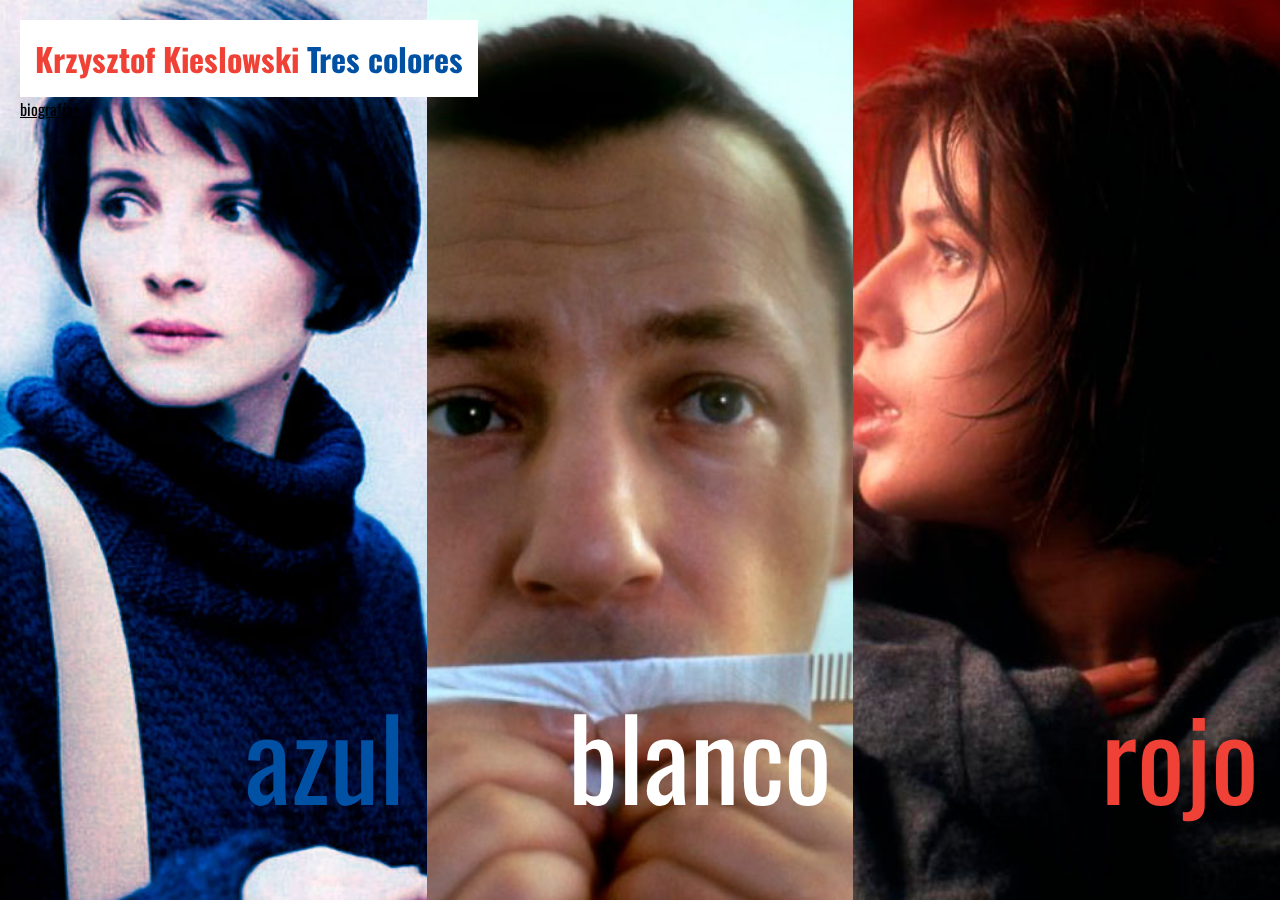
<file: index.html>
<!DOCTYPE html>
<html lang="en">
<head>
    <meta charset="UTF-8">
    <meta name="viewport" content="width=device-width, initial-scale=1.0">
    <title>Home</title>
    <link rel="preconnect" href="https://fonts.googleapis.com">
    <link rel="preconnect" href="https://fonts.gstatic.com" crossorigin>
    <link href="https://fonts.googleapis.com/css2?family=Oswald&display=swap" rel="stylesheet">
    <link href="https://fonts.googleapis.com/css2?family=Oswald:wght@500&display=swap" rel="stylesheet">
    <link rel="stylesheet" href="css/home.css">
</head>
<body>
    <div class="texto">
    <a href=""><h1>Krzysztof Kieslowski <span>Tres colores</span></h1></a>
    <a href="biografia.html"><p>biografía+</p></a>
    </div>
    <div class="imagenes">
        <a href="azul.html"><p>azul</p></a>
        <a href="blanco.html"><p>blanco</p></a>
        <a href="rojo.html"><p>rojo</p></a>
    </div>
</body>
</html>
</file>
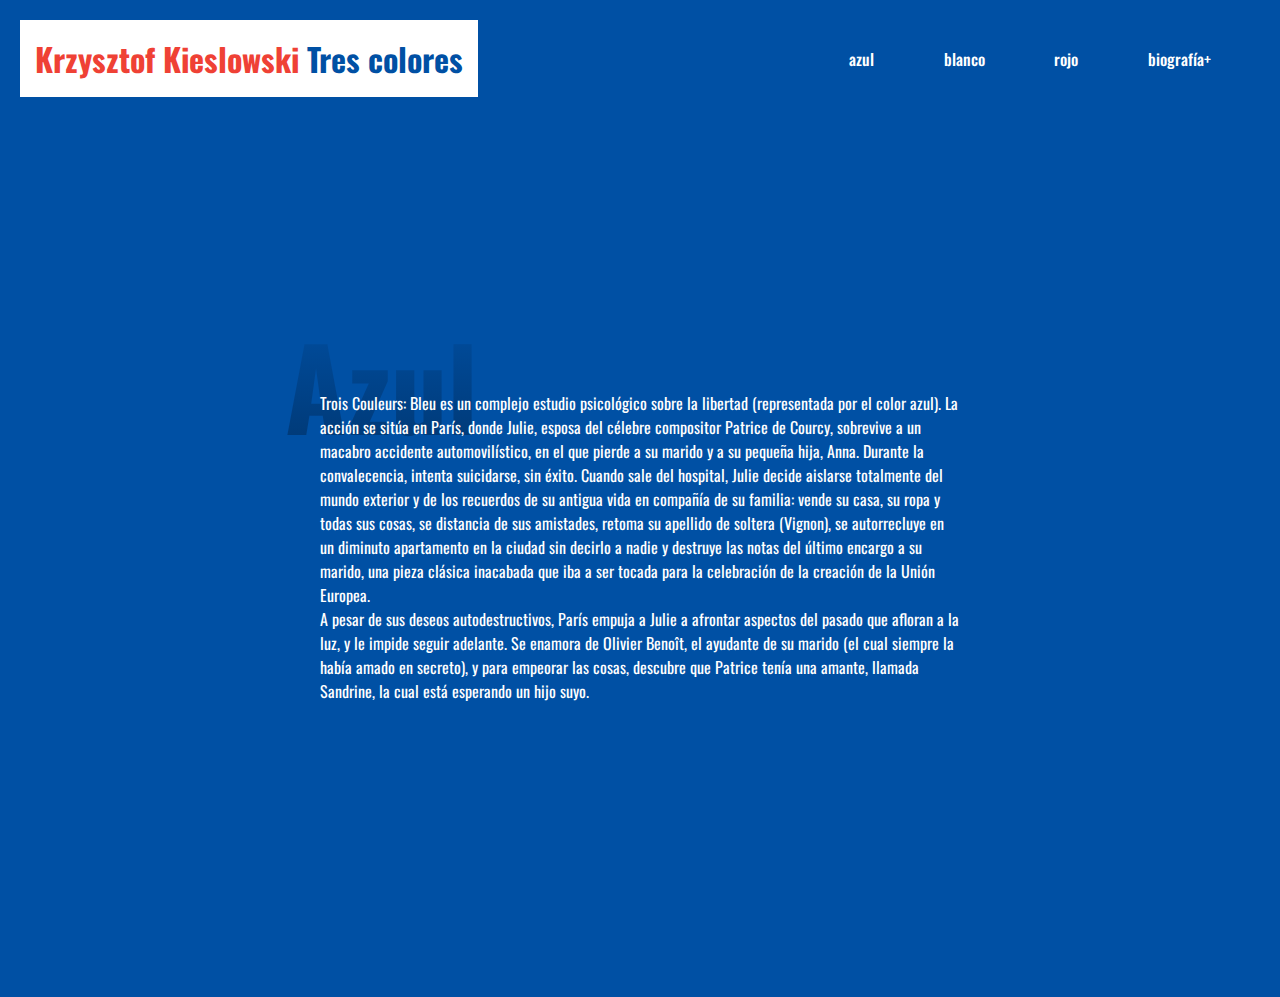
<file: azul.html>
<!DOCTYPE html>
<html lang="en">
<head>
    <meta charset="UTF-8">
    <meta name="viewport" content="width=device-width, initial-scale=1.0">
    <title>Home</title>
    <link rel="preconnect" href="https://fonts.googleapis.com">
    <link rel="preconnect" href="https://fonts.gstatic.com" crossorigin>
    <link href="https://fonts.googleapis.com/css2?family=Oswald&display=swap" rel="stylesheet">
    <link href="https://fonts.googleapis.com/css2?family=Oswald:wght@500&display=swap" rel="stylesheet">
    <link rel="stylesheet" href="css/azul.css">
</head>
<body>
    <div class="texto">
        <a href="index.html"><h1>Krzysztof Kieslowski <span>Tres colores</span></h1></a>
        <nav>
            <ul>
                <li><a href="azul.html">azul</a></li>
                <li><a href="blanco.html">blanco</a></li>
                <li><a href="rojo.html">rojo</a></li>
                <li><a href="biografia.html">biografía+</a></li>
            </ul>
        </nav>
    </div>
    <div class="contenedor">
        <div class="azul">
            <h2>Azul</h2>
        </div>
        <div class="info">
            <p>
                Trois Couleurs: Bleu es un complejo estudio psicológico sobre la libertad (representada por el color azul). La acción se sitúa en París, donde Julie, esposa del célebre compositor Patrice de Courcy, sobrevive a un macabro accidente automovilístico, en el que pierde a su marido y a su pequeña hija, Anna. Durante la convalecencia, intenta suicidarse, sin éxito. Cuando sale del hospital, Julie decide aislarse totalmente del mundo exterior y de los recuerdos de su antigua vida en compañía de su familia: vende su casa, su ropa y todas sus cosas, se distancia de sus amistades, retoma su apellido de soltera (Vignon), se autorrecluye en un diminuto apartamento en la ciudad sin decirlo a nadie y destruye las notas del último encargo a su marido, una pieza clásica inacabada que iba a ser tocada para la celebración de la creación de la Unión Europea.
            </p>
            <p>
                A pesar de sus deseos autodestructivos, París empuja a Julie a afrontar aspectos del pasado que afloran a la luz, y le impide seguir adelante. Se enamora de Olivier Benoît, el ayudante de su marido (el cual siempre la había amado en secreto), y para empeorar las cosas, descubre que Patrice tenía una amante, llamada Sandrine, la cual está esperando un hijo suyo.
            </p>
        </div>
    </div>
</body>
</html>
</file>
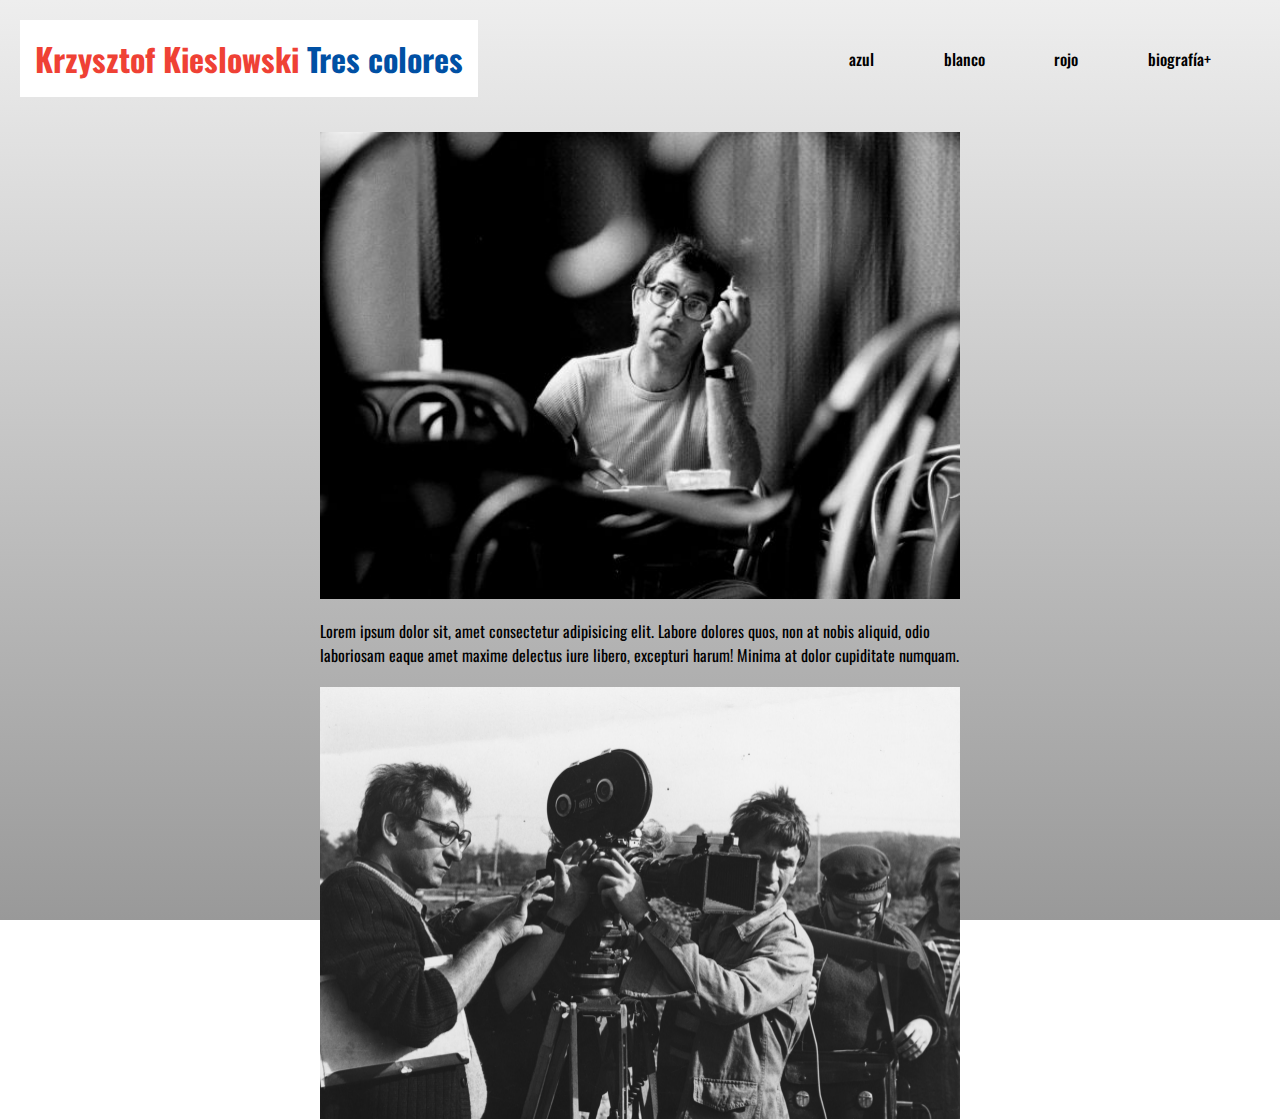
<file: biografia.html>
<!DOCTYPE html>
<html lang="en">
<head>
    <meta charset="UTF-8">
    <meta name="viewport" content="width=device-width, initial-scale=1.0">
    <title>Home</title>
    <link rel="preconnect" href="https://fonts.googleapis.com">
    <link rel="preconnect" href="https://fonts.gstatic.com" crossorigin>
    <link href="https://fonts.googleapis.com/css2?family=Oswald&display=swap" rel="stylesheet">
    <link href="https://fonts.googleapis.com/css2?family=Oswald:wght@500&display=swap" rel="stylesheet">
    <link rel="stylesheet" href="css/biografia.css">
</head>
<body>
    <div class="texto">
        <a href="index.html"><h1>Krzysztof Kieslowski <span>Tres colores</span></h1></a>
        <nav>
            <ul>
                <li><a href="azul.html">azul</a></li>
                <li><a href="blanco.html">blanco</a></li>
                <li><a href="rojo.html">rojo</a></li>
                <li><a href="biografia.html">biografía+</a></li>
            </ul>
        </nav>
    </div>
    <div class="informacion">
        <img src="img/k01.jpg" alt="">
        <p>Lorem ipsum dolor sit, amet consectetur adipisicing elit. Labore dolores quos, non at nobis aliquid, odio laboriosam eaque amet maxime delectus iure libero, excepturi harum! Minima at dolor cupiditate numquam.</p>
        <img src="img/k02.jpg" alt="">
    </div>
</file>
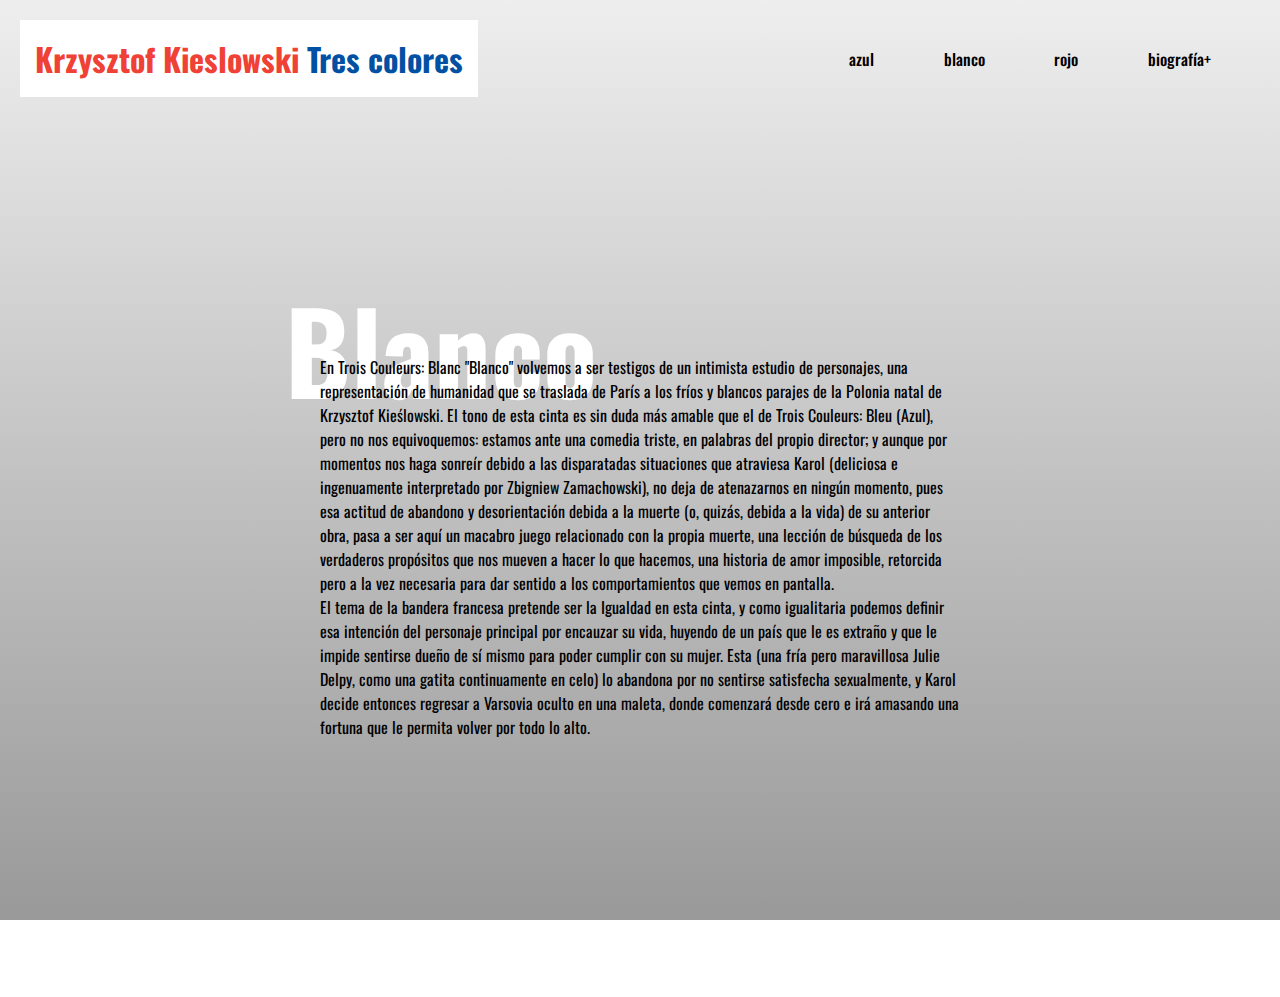
<file: blanco.html>
<!DOCTYPE html>
<html lang="en">
<head>
    <meta charset="UTF-8">
    <meta name="viewport" content="width=device-width, initial-scale=1.0">
    <title>Home</title>
    <link rel="preconnect" href="https://fonts.googleapis.com">
    <link rel="preconnect" href="https://fonts.gstatic.com" crossorigin>
    <link href="https://fonts.googleapis.com/css2?family=Oswald&display=swap" rel="stylesheet">
    <link href="https://fonts.googleapis.com/css2?family=Oswald:wght@500&display=swap" rel="stylesheet">
    <link rel="stylesheet" href="css/blanco.css">
</head>
<body>
    <div class="texto">
        <a href="index.html"><h1>Krzysztof Kieslowski <span>Tres colores</span></h1></a>
        <nav>
            <ul>
                <li><a href="azul.html">azul</a></li>
                <li><a href="blanco.html">blanco</a></li>
                <li><a href="rojo.html">rojo</a></li>
                <li><a href="biografia.html">biografía+</a></li>
            </ul>
        </nav>
    </div>
    <div class="contenedor">
        <div class="blanco">
            <h2>Blanco</h2>
        </div>
        <div class="info">
            <p>
                En Trois Couleurs: Blanc "Blanco" volvemos a ser testigos de un intimista estudio de personajes, una representación de humanidad que se traslada de París a los fríos y blancos parajes de la Polonia natal de Krzysztof Kieślowski. El tono de esta cinta es sin duda más amable que el de Trois Couleurs: Bleu (Azul), pero no nos equivoquemos: estamos ante una comedia triste, en palabras del propio director; y aunque por momentos nos haga sonreír debido a las disparatadas situaciones que atraviesa Karol (deliciosa e ingenuamente interpretado por Zbigniew Zamachowski), no deja de atenazarnos en ningún momento, pues esa actitud de abandono y desorientación debida a la muerte (o, quizás, debida a la vida) de su anterior obra, pasa a ser aquí un macabro juego relacionado con la propia muerte, una lección de búsqueda de los verdaderos propósitos que nos mueven a hacer lo que hacemos, una historia de amor imposible, retorcida pero a la vez necesaria para dar sentido a los comportamientos que vemos en pantalla.
            </p>
            <p>
                El tema de la bandera francesa pretende ser la Igualdad en esta cinta, y como igualitaria podemos definir esa intención del personaje principal por encauzar su vida, huyendo de un país que le es extraño y que le impide sentirse dueño de sí mismo para poder cumplir con su mujer. Esta (una fría pero maravillosa Julie Delpy, como una gatita continuamente en celo) lo abandona por no sentirse satisfecha sexualmente, y Karol decide entonces regresar a Varsovia oculto en una maleta, donde comenzará desde cero e irá amasando una fortuna que le permita volver por todo lo alto.
            </p>
        </div>
    </div>
</body>
</html>
</file>
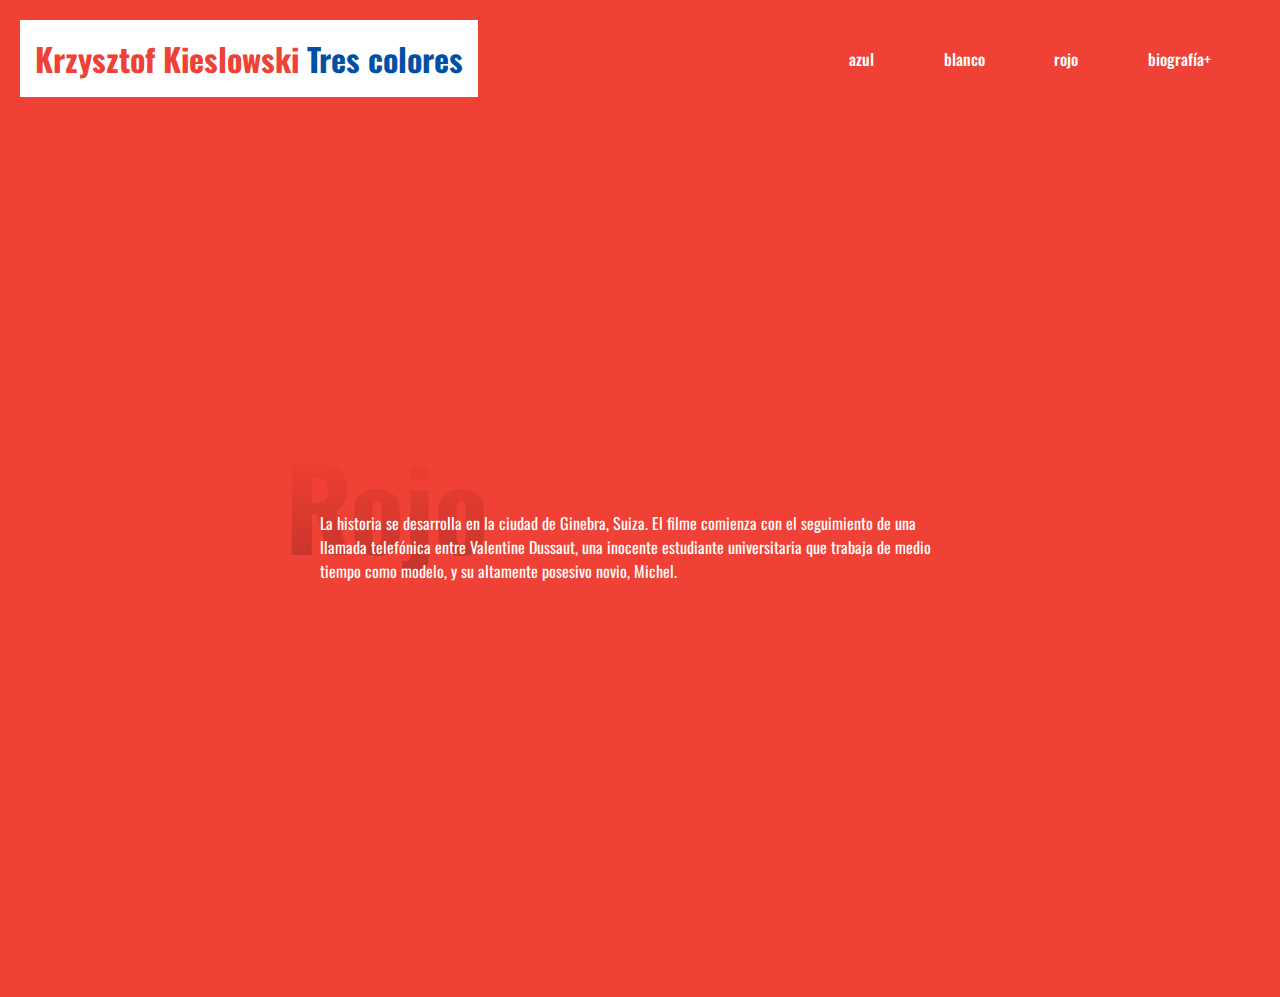
<file: rojo.html>
<!DOCTYPE html>
<html lang="en">
<head>
    <meta charset="UTF-8">
    <meta name="viewport" content="width=device-width, initial-scale=1.0">
    <title>Home</title>
    <link rel="preconnect" href="https://fonts.googleapis.com">
    <link rel="preconnect" href="https://fonts.gstatic.com" crossorigin>
    <link href="https://fonts.googleapis.com/css2?family=Oswald&display=swap" rel="stylesheet">
    <link href="https://fonts.googleapis.com/css2?family=Oswald:wght@500&display=swap" rel="stylesheet">
    <link rel="stylesheet" href="css/rojo.css">
</head>
<body>
    <div class="texto">
        <a href="index.html"><h1>Krzysztof Kieslowski <span>Tres colores</span></h1></a>
        <nav>
            <ul>
                <li><a href="azul.html">azul</a></li>
                <li><a href="blanco.html">blanco</a></li>
                <li><a href="rojo.html">rojo</a></li>
                <li><a href="biografia.html">biografía+</a></li>
            </ul>
        </nav>
    </div>
    <div class="contenedor">
        <div class="rojo">
            <h2>Rojo</h2>
        </div>
        <div class="info">
            <p>
                La historia se desarrolla en la ciudad de Ginebra, Suiza. El filme comienza con el seguimiento de una llamada telefónica entre Valentine Dussaut, una inocente estudiante universitaria que trabaja de medio tiempo como modelo, y su altamente posesivo novio, Michel.
            </p>
        </div>
    </div>
</body>
</html>
</file>
<file: css/home.css>
*{
    margin: 0;
    padding: 0;
}
body{
    font-family: "Oswald", sans-serif;
    font-weight: 400;
    height: 100vh;
    overflow-y: hidden;
}
.texto{
    margin: 20px 0 0 20px;
    display: flex;
    flex-direction: column;
    position: fixed;
    z-index: 1;
}
.texto a{
    text-decoration: none;
}
.texto a:first-child{
    background-color: #fff;
    padding: 15px;
}
.texto a:last-child{
    text-decoration: underline;
    color: #000;
}
.texto h1{
    color:#ef4135;
}
.texto span{
    color: #0050a4;
}
.imagenes{
    display: flex;
    height: 100%;
}
.imagenes a{
    width: 33.33%;
    text-decoration: none;
    position: relative;
}
.imagenes a:nth-child(1){
    background-image: url("../img/azul.jpg");
    background-size: cover;
    background-position: center;
}
.imagenes a:nth-child(2){
    background-image: url("../img/blanco.jpg");
    background-size: cover;
    background-position: center;
}
.imagenes a:nth-child(3){
    background-image: url("../img/rojo.jpg");
    background-size: cover;
    background-position: center;
}
.imagenes p{
    position: absolute;
    font-size: 7em;
    bottom: 7%;
    right: 5%;
    color:#0050a4
}
.imagenes a:nth-child(2) p{
    color: #fff;
}
.imagenes a:nth-child(3) p{
    color: #ef4135;
}
@media screen and (max-width: 810px){
    .imagenes{
        flex-direction: column;
    }
    .imagenes a{
        height: 33.33%;
        width: 100%;
    }
}
@media screen and (max-width: 360px){
    .texto a:last-child{
        display: none;
    }
}
</file>
<file: css/azul.css>
*{
    margin: 0;
    padding: 0;
}
body{
    font-family: "Oswald", sans-serif;
    font-weight: 400;
    height: 100vh;
    overflow-y: hidden;
    background-color:#0050a4;
    background-repeat: no-repeat;
}
.texto{
    margin: 20px 0 0 20px;
    display: flex;
    justify-content: space-between;
    align-items: center;
}
.texto h1{
    color: #ef4135;
    background-color: #fff;
    padding: 15px;
}
.texto span{
    color:#0050a4;
}
nav ul{
    display: flex;
    justify-content: space-evenly;
    list-style: none;
    width: 500px;
    font-weight: 500;
}
.texto a{
    text-decoration: none;
    color: white;
}
.contenedor{
    height: 100%;
    display: flex;
    flex-direction: column;
    justify-content: center;
    align-items: center;
    font-weight: 400;
}
.azul{
    position: relative;
}
.azul h2{
    font-size: 7em;
    position: absolute;
    color: transparent;
    background-image: linear-gradient(to top, #003670, #0050a4);
    background-clip: text;
    top: -90px;
    left: -35px;
}
.info, .azul{
    width: 50%;
}
.info p{
    color: #fff;
    position: relative;
    z-index: 1;
}
@media screen and (max-width: 810px){
    .texto{
        flex-direction: column;
    }
}
</file>
<file: css/biografia.css>
*{
    margin: 0;
    padding: 0;
}
body{
    font-family: "Oswald", sans-serif;
    font-weight: 400;
    max-height: 100vh;
    overflow-y: hidden;
    background-image: linear-gradient(to top, #999, #eee);
    background-repeat: no-repeat;
}
.texto{
    margin: 20px 0 35px 20px;
    display: flex;
    justify-content: space-between;
    align-items: center;
}
.texto h1{
    color: #ef4135;
    background-color: #fff;
    padding: 15px;
}
.texto span{
    color:#0050a4;
}
nav ul{
    display: flex;
    justify-content: space-evenly;
    list-style: none;
    width: 500px;
    font-weight: 500;
}
.texto a{
    text-decoration: none;
    color: #000;
}
.informacion{
    width: 50%;
    margin: 0 auto;
    display: flex;
    flex-direction: column;
    justify-content: center;
    align-items: center;
    font-weight: 400;
}
.informacion img{
    width: 100%;
}
.informacion p{
    margin: 20px 0;
}
@media screen and (max-width: 810px){
    .texto{
        flex-direction: column;
        flex-wrap: wrap;
        align-content: flex-start;
    }
}
</file>
<file: css/blanco.css>
*{
    margin: 0;
    padding: 0;
}
body{
    font-family: "Oswald", sans-serif;
    font-weight: 400;
    height: 100vh;
    overflow-y: hidden;
    background-image: linear-gradient(to top, #999, #eee);
    background-repeat: no-repeat;
}
.texto{
    margin: 20px 0 0 20px;
    display: flex;
    justify-content: space-between;
    align-items: center;
}
.texto h1{
    color: #ef4135;
    background-color: #fff;
    padding: 15px;
}
.texto span{
    color:#0050a4;
}
nav ul{
    display: flex;
    justify-content: space-evenly;
    list-style: none;
    width: 500px;
    font-weight: 500;
}
.texto a{
    text-decoration: none;
    color: #000;
}
.contenedor{
    height: 100%;
    display: flex;
    flex-direction: column;
    justify-content: center;
    align-items: center;
    font-weight: 400;
}
.blanco{
    position: relative;
}
.blanco h2{
    font-size: 7em;
    position: absolute;
    color: white;
    top: -90px;
    left: -35px;
}
.info, .blanco{
    width: 50%;
}
.info p{
    color: #000;
    position: relative;
    z-index: 1;
}
@media screen and (max-width: 810px){
    .texto{
        flex-direction: column;
        justify-content: flex-end;
        align-items: flex-start;
    }
}
</file>
<file: css/rojo.css>
*{
    margin: 0;
    padding: 0;
}
body{
    font-family: "Oswald", sans-serif;
    font-weight: 400;
    height: 100vh;
    overflow-y: hidden;
    background-color:#ef4135;
    background-repeat: no-repeat;
}
.texto{
    margin: 20px 0 0 20px;
    display: flex;
    justify-content: space-between;
    align-items: center;
}
.texto h1{
    color: #ef4135;
    background-color: #fff;
    padding: 15px;
}
.texto span{
    color:#0050a4;
}
nav ul{
    display: flex;
    justify-content: space-evenly;
    list-style: none;
    width: 500px;
    font-weight: 500;
}
.texto a{
    text-decoration: none;
    color: white;
}
.contenedor{
    height: 100%;
    display: flex;
    flex-direction: column;
    justify-content: center;
    align-items: center;
    font-weight: 400;
}
.rojo{
    position: relative;
}
.rojo h2{
    font-size: 7em;
    position: absolute;
    color: transparent;
    background-image: linear-gradient(to top, #bd332a, #ff4135);
    background-clip: text;
    top: -90px;
    left: -35px;
}
.info, .rojo{
    width: 50%;
}
.info p{
    color: #fff;
    position: relative;
    z-index: 1;
}
@media screen and (max-width: 810px){
    .texto{
        flex-direction: column;
        justify-content: flex-end;
        align-items: flex-start;
    }
}
</file>
